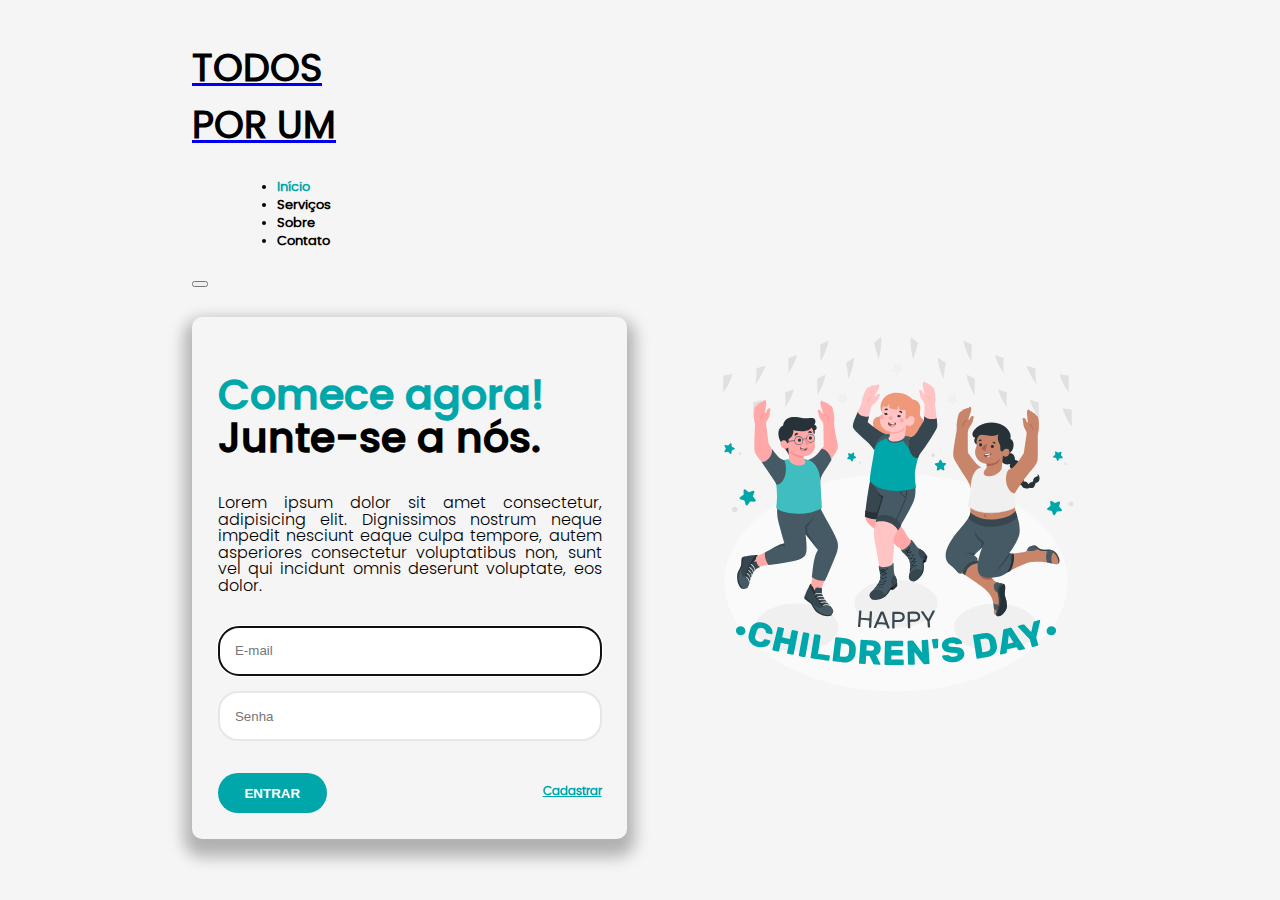
<file: index.html>
<!DOCTYPE html>
<html lang="pt-br">
<head>
    <meta charset="UTF-8">
    <meta http-equiv="X-UA-Compatible" content="IE=edge">
    <meta name="viewport" content="width=device-width, initial-scale=1.0, shrink-to-fit=no">
    <title>Todos Por Um | Home</title>

    <link rel="stylesheet" href="https://cdn.jsdelivr.net/npm/bootstrap@4.6.2/dist/css/bootstrap.min.css" integrity="sha384-xOolHFLEh07PJGoPkLv1IbcEPTNtaed2xpHsD9ESMhqIYd0nLMwNLD69Npy4HI+N" crossorigin="anonymous">

    <link rel="stylesheet" href="css/style.css">
    <link rel="stylesheet" href="css/fonts.css">
    <link rel="stylesheet" href="css/media.css">
</head>

<body>
    <header><!-- início Cabeçalho -->
        
        <nav class="navbar navbar-expand-lg"><!-- Menu -->

            <div class="logo"><!-- Logotipo "Todos Por Um" -->
                <a href="index.html">
                    <h1>Todos<br>Por Um</h1>
                </a>
            </div><!-- /fim Logotipo "Todos Por Um" -->
        
            <!-- Menu responsivo -->

            <div id="navegacao" class="collapse navbar-collapse">
                <ul class="navbar-nav ml-auto">
                    <li href="index.html" class="nav-item">
                        <a class="nav-link active">Início</a>
                    </li>

                    <li href="#" class="nav-item">
                        <a class="nav-link">Serviços</a>
                    </li>

                    <li href="#" class="nav-item">
                        <a class="nav-link">Sobre</a>
                    </li>

                    <li href="#" class="nav-item">
                        <a class="nav-link">Contato</a>
                    </li>
                </ul>
            </div>

            <!-- Botão "hambúrguer" do menu responsivo -->
            <button class="navbar-toggler" data-toggle="collapse" data-target="#navegacao">
                <span class="navbar-toggler-icon"></span>
            </button>
            <!-- /fim Botão "hambúrguer" do menu responsivo -->
            
            <!-- /fim Menu responsivo -->

        </nav> <!-- /fim Menu -->

    </header> <!-- /fim Cabeçalho -->

    <main role="main"> <!-- Tela de login -->
        <aside> <!-- Texto e formulário -->

            <!-- Texto da tela de login -->

            <h2>
                <span>Comece agora!</span><br>Junte-se a nós.
            </h2>

            <p>
                Lorem ipsum dolor sit amet consectetur, adipisicing elit. Dignissimos nostrum neque impedit nesciunt eaque culpa tempore, autem asperiores consectetur voluptatibus non, sunt vel qui incidunt omnis deserunt voluptate, eos dolor.
            </p>

            <!-- /fim Texto da tela de login -->
            
            <form action=""><!-- Formulário da tela de login -->
                <div class="login-inputs">
                    <input type="email" placeholder="E-mail" required autofocus>

                    <input type="password" placeholder="Senha" required>
                </div>

                <div class="login-btn">
                    <input type="submit" class="btn" value="ENTRAR">

                    <a href="cadastro.html">Cadastrar</a>
                </div>
            </form> <!-- /fim formulário da tela de login -->

        </aside> <!-- /fim Texto e formulário -->

        <article> <!-- Imagem de crianças pulando -->
            <img src="imgs/login-gif.svg" alt="Crianças alegres pulando">
        </article> <!-- /fim Imagem de crianças pulando -->

    </main> <!-- /fim Tela de login -->

    <script src="https://cdn.jsdelivr.net/npm/jquery@3.5.1/dist/jquery.slim.min.js" integrity="sha384-DfXdz2htPH0lsSSs5nCTpuj/zy4C+OGpamoFVy38MVBnE+IbbVYUew+OrCXaRkfj" crossorigin="anonymous"></script>
    <script src="https://cdn.jsdelivr.net/npm/bootstrap@4.6.2/dist/js/bootstrap.bundle.min.js" integrity="sha384-Fy6S3B9q64WdZWQUiU+q4/2Lc9npb8tCaSX9FK7E8HnRr0Jz8D6OP9dO5Vg3Q9ct" crossorigin="anonymous"></script>
</body>
</html>
</file>
<file: css/style.css>
body {
    background-color: whitesmoke;
    font-family: 'poppinsregular';
    width: 70vw;
    margin: 0 auto;
    padding: 1vw;
}


/* Formatação do Cabeçalho (logo) */

.logo h1 {
    color: black;
    font-weight: bold;
    font-size: 3vw;
    text-transform: uppercase;
}

.logo a:hover {
    text-decoration: none;
}


/* Menu de navegação */

.nav-item {
    margin-left: 3.5vw;
    cursor: pointer;
    font-weight: bold;
    font-size: 1vw;
}

.nav-link {
    color: black;
    transition: .3s;
}

.active {
    color: #00a7aa;
    cursor: auto;
}

.nav-link:hover {
    color: #00a7aa;
}

/* Formatação da tela de login */

main {
    display: flex;
    flex-direction: row;
    justify-content: space-between;
    margin-top: 2vw;
}

/* Textos e inputs */

aside {
    width: 30vw;
    padding: 2vw;
    box-shadow: 0px 10px 15px 8px rgba(0, 0, 0, 0.274);
    border-radius: 10px;
}

aside h2 {
    font-size: 3.2vw;
    line-height: 3.3vw;
    font-family: 'poppinsmedium';
    font-weight: bold;
}

aside span {
    color: #00a7aa;
}

aside p {
    line-height: 1.3vw;
    font-family: 'poppinslight';
    text-align: justify;
}

/* Formatação dos campos (inputs) */

.login-inputs {
    display: flex;
    flex-direction: column;
    font-size: 1vw;
}

form [type="email"], [type="password"] {
    margin-top: 1.2vw;
    padding: 1.2vw;
    border-radius: 20px;
    border: 2px solid #e6e6e6;
}

/* Botões */

.login-btn {
    margin-top: 2.5vw;
    font-size: .9vw;
    display: flex;
    flex-direction: row;
    justify-content: space-between;
}

.login-btn input {
    padding: 1vw 2.1vw;
    color: white;
    background-color: #00a7aa;
    font-weight: bold;
    border: none;
    border-radius: 30px;
    transition: .3s;
}

.login-btn input:hover {
    cursor: pointer;
    color: white;
    background-color: #00c0c4;
}

.login-btn a {
    color: #00a7aa;
    margin-top: .8vw;
    font-weight: bold;
}

.login-btn a:hover {
    text-decoration: underline;
    color: #008183;
    text-decoration-thickness: 1.5px;
}

/* Imagem animada */

article img {
    width: 30vw;
}
</file>
<file: css/fonts.css>
/*! Generated by Font Squirrel (https://www.fontsquirrel.com) on May 19, 2021 */

/* FONTES QUE ESTÃO SENDO E PODEM SER UTILIZADAS */

@font-face {
    font-family: 'poppinsblack';
    src: url('../fonts/poppins-black-webfont.woff2') format('woff2'),
         url('../fonts/poppins-black-webfont.woff') format('woff');
    font-weight: normal;
    font-style: normal;
}

@font-face {
    font-family: 'poppinsbold';
    src: url('../fonts/poppins-bold-webfont.woff2') format('woff2'),
         url('../fonts/poppins-bold-webfont.woff') format('woff');
    font-weight: normal;
    font-style: normal;
}

@font-face {
    font-family: 'poppinslight';
    src: url('../fonts/poppins-light-webfont.woff2') format('woff2'),
         url('../fonts/poppins-light-webfont.woff') format('woff');
    font-weight: normal;
    font-style: normal;
}

@font-face {
    font-family: 'poppinsmedium';
    src: url('../fonts/poppins-medium-webfont.woff2') format('woff2'),
         url('../fonts/poppins-medium-webfont.woff') format('woff');
    font-weight: normal;
    font-style: normal;
}

@font-face {
    font-family: 'poppinsregular';
    src: url('../fonts/poppins-regular-webfont.woff2') format('woff2'),
         url('../fonts/poppins-regular-webfont.woff') format('woff');
    font-weight: normal;
    font-style: normal;
}

@font-face {
    font-family: 'poppinssemibold';
    src: url('../fonts/poppins-semibold-webfont.woff2') format('woff2'),
         url('../fonts/poppins-semibold-webfont.woff') format('woff');
    font-weight: normal;
    font-style: normal;
}
</file>
<file: css/media.css>
/* ESTILIZAÇÃO DO MENÚ RESPONSIVO */

@media screen and (max-width: 760px) {

    body {
        width: 100%;
    }

    /* Título "Todos Por Um" */

    .logo h1 {
        font-size: 8vw;
    }

    /* Botão "hambúrguer" do menu responsivo */

    .navbar-toggler {
        background-color: #00a7aa;
    }

    /* Opções do menú: "Início", "Serviços", etc... */

    nav ul {
        width: 50%;
        margin: 5vw auto 0px auto;
    }

    nav li {
        margin-bottom: 5vw;
    }

    nav a {
        font-size: 3.5vw;
    }

    aside {
        width: 100%;
    }

    aside h2 {
        font-size: 10vw;
        text-align: center;
        line-height: 9vw;
    }

    aside p {
        line-height: 4.2vw;
    }

    .login-inputs {
        font-size: 4vw;
        margin-top: 2vw;
    }

    input[type="email"], [type="password"] {
        padding: 3vw;
        margin-top: 4vw;
    }

    /* Botões */

    .login-btn {
        flex-direction: column;
    }

    /* Botão de "ENTRAR" */

    .login-btn input {
        padding: 1.5vw 1vw;
        font-size: 5vw;
        margin-top: 4vw;
    }
    
    /* Link para Cadastrar */

    .login-btn a {
        margin: 6vw auto 0 auto;
        font-size: 4vw;
    }

    /* Imagem animada não aparece no responsivo*/

    img {
        display: none;
    }
}
</file>
